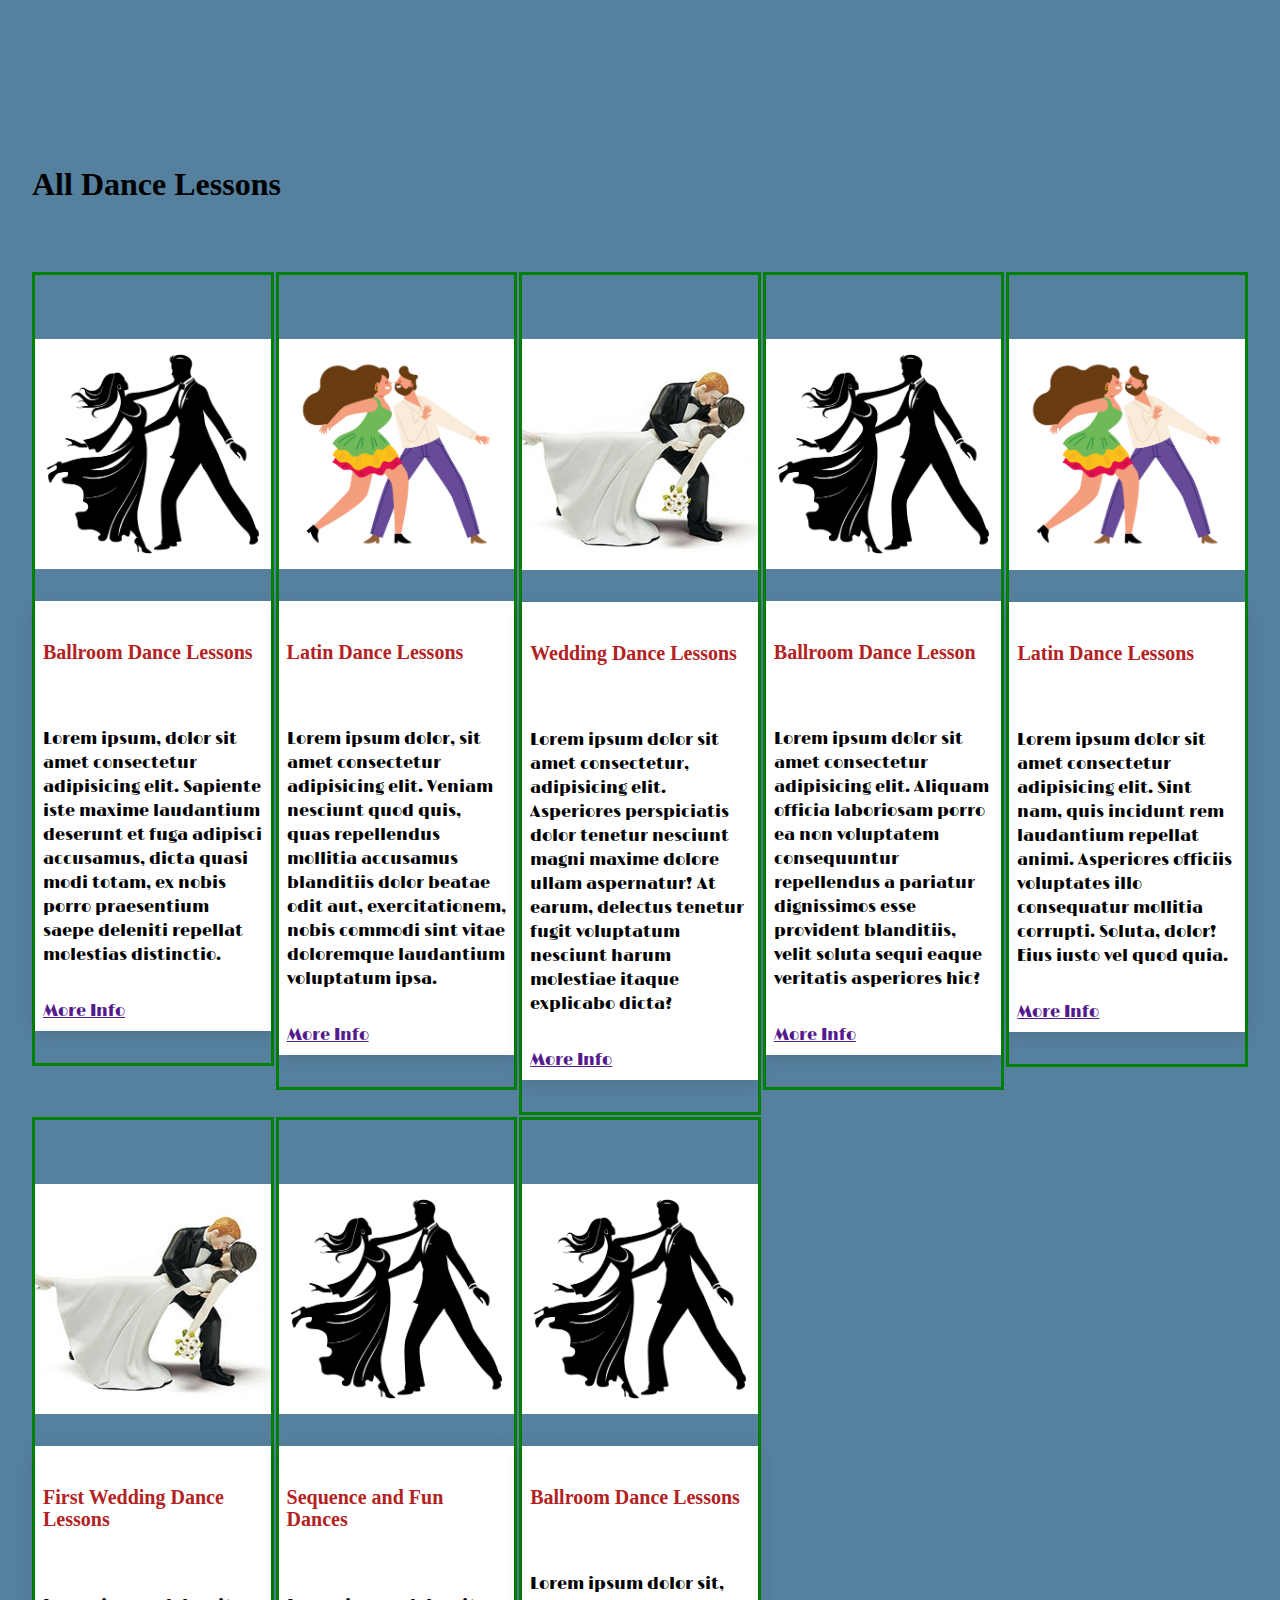
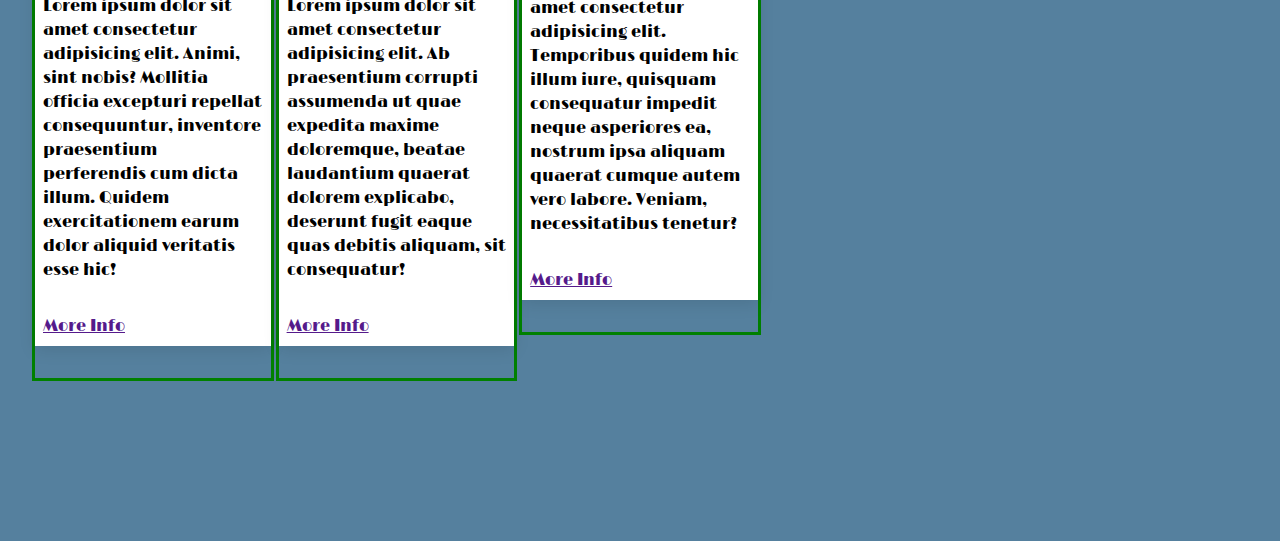
<file: card-layout.html>
<!DOCTYPE html>
<html lang="en">
<head>
    <meta charset="UTF-8">
    <meta name="viewport" content="width=device-width, initial-scale=1.0">
    <link rel="stylesheet" href="card-layout.css">
    <title>Fun2Dance</title>
</head>
<body>
    <main>
        <div class="container">
            <h1 class="main-title">All Dance Lessons</h1>
            <div class="services-grid">

                <div class="card stacked featured">
                    <img src="./f2d_images/ballrrom_pair_sketch.jpg" alt="Silouette of ballroom dance pair" class="card__img">
                    <div class="card__content">   
                        <h2 class="card__title">Ballroom Dance Lessons</h2>
                        <p class="card__info">Lorem ipsum, dolor sit amet consectetur adipisicing elit. Sapiente iste maxime laudantium deserunt et fuga adipisci accusamus, dicta quasi modi totam, ex nobis porro praesentium saepe deleniti repellat molestias distinctio.</p>
                        <a href="" class="more__info">More Info</a>
                    </div> 
                </div>
                <div class="card stacked">
                    <img src="./f2d_images/latin_dance_pair.jpg" alt="Silouette of ballroom dance pair" class="card__img">
                    <div class="card__content">   
                        <h2 class="card__title">Latin Dance Lessons</h2>
                        <p class="card__info">Lorem ipsum dolor, sit amet consectetur adipisicing elit. Veniam nesciunt quod quis, quas repellendus mollitia accusamus blanditiis dolor beatae odit aut, exercitationem, nobis commodi sint vitae doloremque laudantium voluptatum ipsa.</p>
                        <a href="" class="more__info">More Info</a>
                    </div> 
                </div>
                <div class="card stacked">
                    <img src="./f2d_images/12_Wedding _Couple.jpg" alt="Silouette of ballroom dance pair" class="card__img">
                    <div class="card__content">   
                        <h2 class="card__title">Wedding Dance Lessons</h2>
                        <p class="card__info">Lorem ipsum dolor sit amet consectetur, adipisicing elit. Asperiores perspiciatis dolor tenetur nesciunt magni maxime dolore ullam aspernatur! At earum, delectus tenetur fugit voluptatum nesciunt harum molestiae itaque explicabo dicta?</p>
                        <a href="" class="more__info">More Info</a>
                    </div> 
                </div>
                <div class="card stacked">
                    <img src="./f2d_images/ballrrom_pair_sketch.jpg" alt="Silouette of ballroom dance pair" class="card__img">
                    <div class="card__content">   
                        <h2 class="card__title">Ballroom Dance Lesson</h2>
                        <p class="card__info">Lorem ipsum dolor sit amet consectetur adipisicing elit. Aliquam officia laboriosam porro ea non voluptatem consequuntur repellendus a pariatur dignissimos esse provident blanditiis, velit soluta sequi eaque veritatis asperiores hic?</p>
                        <a href="" class="more__info">More Info</a>
                    </div> 
                </div>
                <div class="card stacked">
                    <img src="./f2d_images/latin_dance_pair.jpg" alt="Silouette of ballroom dance pair" class="card__img">
                    <div class="card__content">   
                        <h2 class="card__title">Latin Dance Lessons</h2>
                        <p class="card__info">Lorem ipsum dolor sit amet consectetur adipisicing elit. Sint nam, quis incidunt rem 
                            laudantium repellat animi. Asperiores officiis voluptates illo consequatur mollitia corrupti. Soluta, dolor! Eius iusto vel quod quia.</p>
                        <a href="" class="more__info">More Info</a>
                    </div> 
                </div>
                <div class="card stacked">
                    <img src="./f2d_images/12_Wedding _Couple.jpg" alt="Silouette of ballroom dance pair" class="card__img">
                    <div class="card__content">   
                        <h2 class="card__title">First Wedding Dance Lessons</h2>
                        <p class="card__info">Lorem ipsum dolor sit amet consectetur adipisicing elit. Animi, sint nobis? Mollitia officia excepturi repellat consequuntur, inventore praesentium perferendis cum dicta illum. Quidem exercitationem earum dolor aliquid veritatis esse hic!</p>
                        <a href="" class="more__info">More Info</a>
                    </div> 
                </div>
                <div class="card stacked">
                    <img src="./f2d_images/ballrrom_pair_sketch.jpg" alt="Silouette of ballroom dance pair" class="card__img">
                    <div class="card__content">   
                        <h2 class="card__title">Sequence and Fun Dances</h2>
                        <p class="card__info">Lorem ipsum dolor sit amet consectetur adipisicing elit. Ab praesentium corrupti assumenda ut quae expedita maxime doloremque, beatae laudantium quaerat dolorem explicabo, deserunt fugit eaque quas debitis aliquam, sit consequatur!</p>
                        <a href="" class="more__info">More Info</a>
                    </div> 
                </div>
                <div class="card stacked">
                    <img src="./f2d_images/ballrrom_pair_sketch.jpg" alt="Silouette of ballroom dance pair" class="card__img">
                    <div class="card__content">   
                        <h2 class="card__title">Ballroom Dance Lessons</h2>
                        <p class="card__info">Lorem ipsum dolor sit, amet consectetur adipisicing elit. Temporibus quidem hic illum iure, quisquam consequatur impedit neque asperiores ea, nostrum ipsa aliquam quaerat cumque autem vero labore. Veniam, necessitatibus tenetur?</p>
                        <a href="" class="more__info">More Info</a>
                    </div> 
                </div>
            </div>

        </div>
    </main>
</body>
</html>
</file>
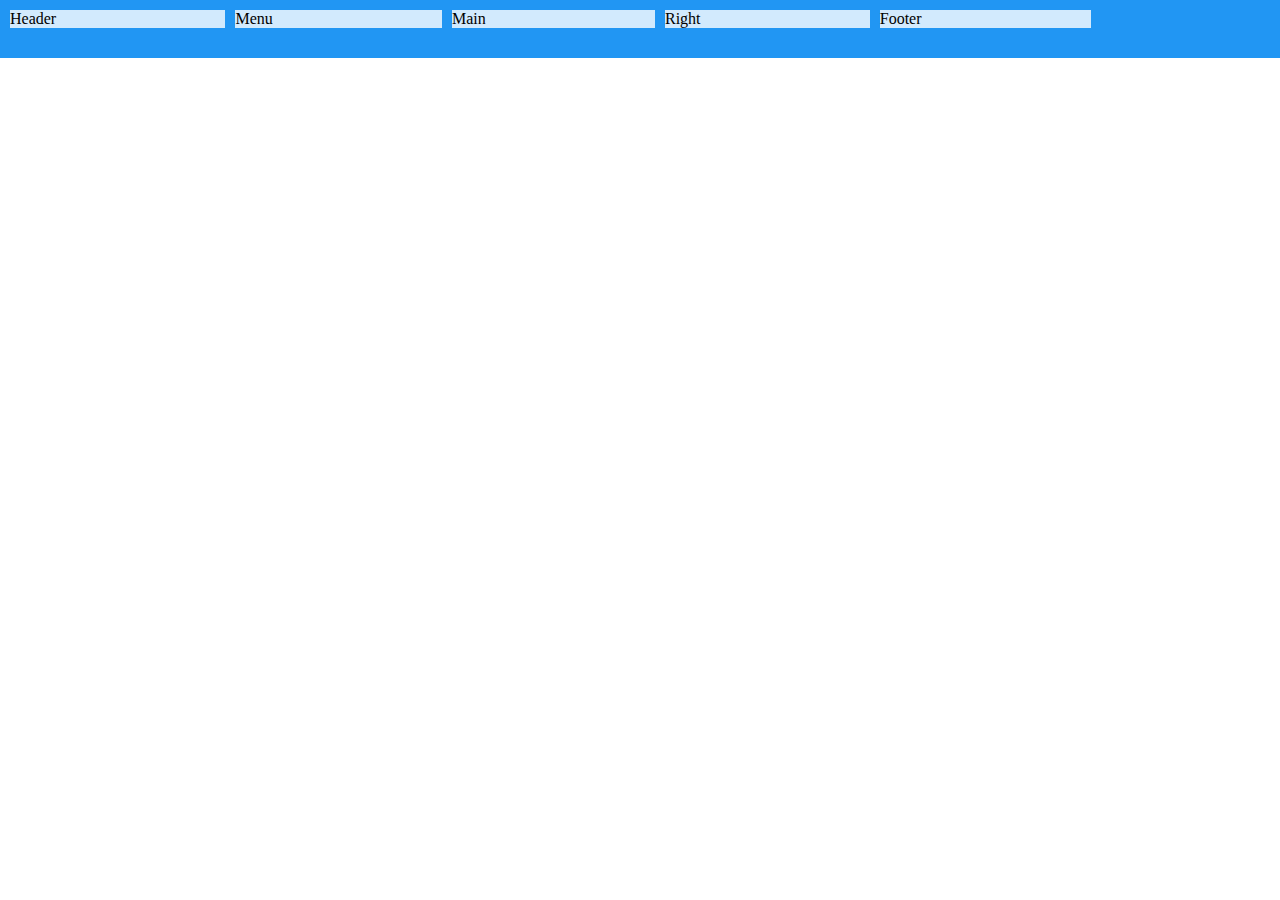
<file: grid-mock.html>
<!DOCTYPE html>
<html lang="en">
<head>
    <meta charset="UTF-8">
    <meta name="viewport" content="width=device-width, initial-scale=1.0">
    <title>Fun2Dance</title>
    <link rel="stylesheet" href="grid-mock.css">
</head>

<body>
<div class="grid-container">
    <div class="header">Header</div>
    <div class="menu">Menu</div>
    <div class="main">Main</div>
    <div class="right">Right</div>
    <div class="right">Footer</div>
</div>
</body>
</html>
</file>
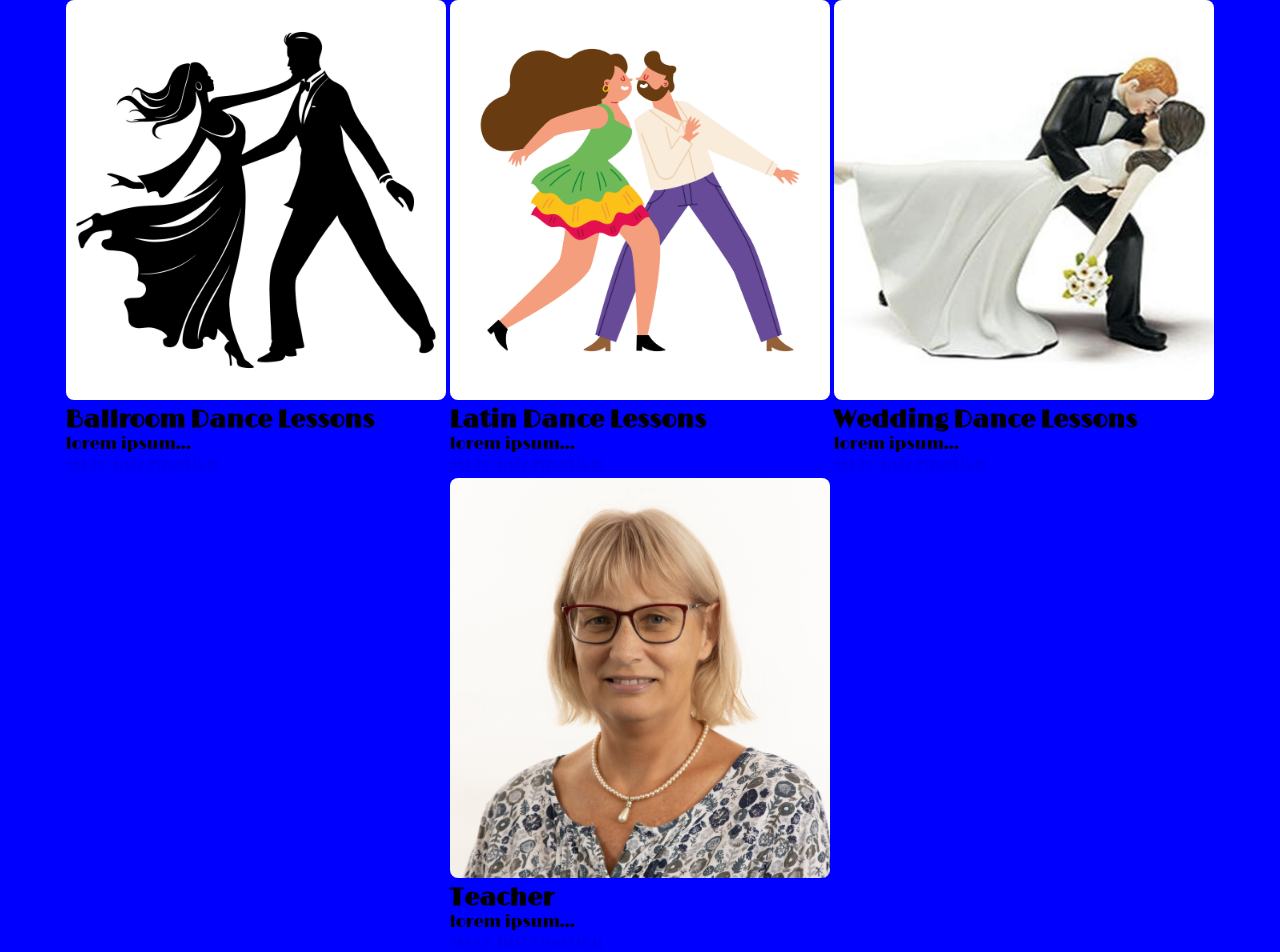
<file: lesson_cards.html>
<!DOCTYPE html>
<html lang="en">
<head>
    <meta charset="UTF-8">
    <meta name="viewport" content="width=device-width, initial-scale=1.0">
    <link rel="stylesheet" href="lesson_cards.css">
    <title>FUN2DANCE</title>
</head>
<body>
<div class="card-container">
    <div class="card">
      <img src="./f2d_images/ballrrom_pair_sketch.jpg">
      <div class="card-content">
	<h2>Ballroom Dance Lessons</h2>
        <p>lorem ipsum...</p>
	<a href="#" class="card-button">More Information</a>
      </div>
    </div>
     <div class="card">
      <img src="./f2d_images/latin_dance_pair.jpg">
      <div class="card-content">
	<h2 class="card-title">Latin Dance Lessons</h2>
        <p>lorem ipsum...</p>
	<a href="#" class="card-button">More Information</a>
      </div>
    </div>
	  <div class="card">
      <img src="./f2d_images/12_Wedding _Couple.jpg">
      <div class="card-content">
	<h2 class="card-title">Wedding Dance Lessons</h2>
        <p>lorem ipsum...</p>
	<a href="#" class="card-button">More Information</a>
      </div>
    </div>
	  <div class="card">
      <img src="./f2d_images/14. Eileen Sinclair.jpg">
      <div class="card-content">
	<h2 class="card-title">Teacher</h2>
        <p>lorem ipsum...</p>
	<a href="#" class="card-button">More Information</a>
      </div>
    </div>
</div>
</body>
</html>
</file>
<file: card-layout.css>
/* Google Fonts*/
@import url('https://fonts.googleapis.com/css2?family=Limelight&display=swap');

/* ===== Global ====== */
    *{
    margin: 0;
    padding: 0;
    box-sizing: border-box;
    font-family: 'LimeLight';

    /* for demo. Delete later */
    padding: 2rem 0;
} 
:root {
    --ff-primary: Heebo, sans-serif;
    --ff-secondary: Bungee, cursive;
    --ff-accent: Bungee Shade, cursive;
  }
  
  /* Box sizing rules */
  *,
  *::before,
  *::after {
    box-sizing: border-box;
  }
  
  /* Remove default margin */
  body,
  h1,
  h2,
  h3,
  h4,
  p,
  figure,
  blockquote,
  dl,
  dd {
    margin: 0;
  }
  
  h1,
  h2,
  h3,
  h4 {
    font-family: var(--ff-secondary);
  }
  
  /* Remove list styles on ul, ol elements with a list role, which suggests default styling will be removed */
  ul[role="list"],
  ol[role="list"] {
    list-style: none;
  }
  
  /* Set core root defaults */
  html:focus-within {
    scroll-behavior: smooth;
  }
    

    /* Box sizing rules */

    body {
    background-color: rgb(85, 128, 158);
    min-height: 100vh;
    text-rendering: optimizeSpeed;
    font-family: var(--ff-primary);
    line-height: 1.5;
    font-size: 1rem;
        }

    a:not([class]) {
        text-decoration-skip-ink: auto;
    }
    /* to make images easier to work with */
        img, 
    picture {
        max-width: 100%;
        display: block;
    }

    input,
    button,
    textarea,
    select {
  font: inherit;
      }

      @meda (prefers-reduced-motion: reduce) {
        html:focus-within {
            scroll-behaviour: auto;
        }

        *,
        *::before,
        *::after {
            animation-duration: 0.01ms !important;
            animation-iteration-count: 1 !important;
            transition-duration: 0.01ms !important;
            scroll-behaviour: auto !important;
        }
      }
      
      .container {
        max-width: 100rem;
        margin-inline: auto;
        padding-inline: 2rem;
      }
      
      .services-grid {
        display: grid;
        gap: 0.125rem;
        grid-template-columns: repeat(auto-fit, minmax(15rem, 1fr));

      }
      
      .card {
        border: 3px solid green;
        aspect-ratio: 1 / 1.5;
      }

      .card__content {
        background: white;
        align-self: end;
        margin: 0.5rem 0.5rem 1 rem 2rem;
        padding: 0.5rem;
        box-shadow: 0 0.25rem 1rem rgb(0 0 0 / 0.1);
      }

      .card__title {
        font-size: 1.25rem;
        line-height: 1.1;
        color: firebrick;
      }

      .card__info {
        font-size: 1rem;
      }
      
      .card__img {
        width: 100%;
        aspect-ratio: 1 / 1.25;
        object-fit: cover;
      }
      
      /*.card {
    display: flex;
    flex-direction: column;
    justify-content: center;
    align-items: center;
    text-align: center;
     width: 400px;
     background-color: grey;
     padding-top: 5px;
     border-radius: 8px;
     box-shadow: 0px 2px 4px rgba(0, 0, 0, 0.3);
     overflow: hidden;
    
    } ./
    
    /*
    .card img {
     border: 0;
     border-radius: 8px;   
     width: 380px;
     height: 400px;
     object-fit: cover;
    } */
</file>
<file: grid-mock.css>
*{
    margin: 0;
    padding: 0;
    box-sizing: border-box;
}

.grid-container {
    display: grid;
    grid-template-areas: 'header header header header header header'
    'menu main main main right right' 'menu footer footer footer footer footer';
    gap: 10px;
    background-color: #2196f3;
    padding: 10px;
}

.grid-container > div {
    background-color: rgba(255, 255, 255, 0.8);
}
</file>
<file: lesson_cards.css>
/* Google Fonts*/
@import url('https://fonts.googleapis.com/css2?family=Limelight&display=swap');

/* ===== Global ====== */
*{
    margin: 0;
    padding: 0;
    box-sizing: border-box;
    font-family: 'LimeLight';
    
}
    
    BODY {
     background-color: blue;
    }
    
    .card-container {
     display: flex;
     justify-content: center;
    flex-wrap: wrap;
    gap: 4px;
    margin-top: 0;
    
    }
    
   /* .card {
    display: flex;
    flex-direction: column;
    justify-content: center;
    align-items: center;
    text-align: center;
     width: 400px;
     background-color: grey;
      padding-top: 5px; 
     border-radius: 8px;
     box-shadow: 0px 2px 4px rgba(0, 0, 0, 0.3);
     overflow: hidden;
    
    } */
    
    .card img {
     border: 0;
     border-radius: 8px;   
     width: 380px;
     height: 400px;
     object-fit: cover;
    }
</file>
